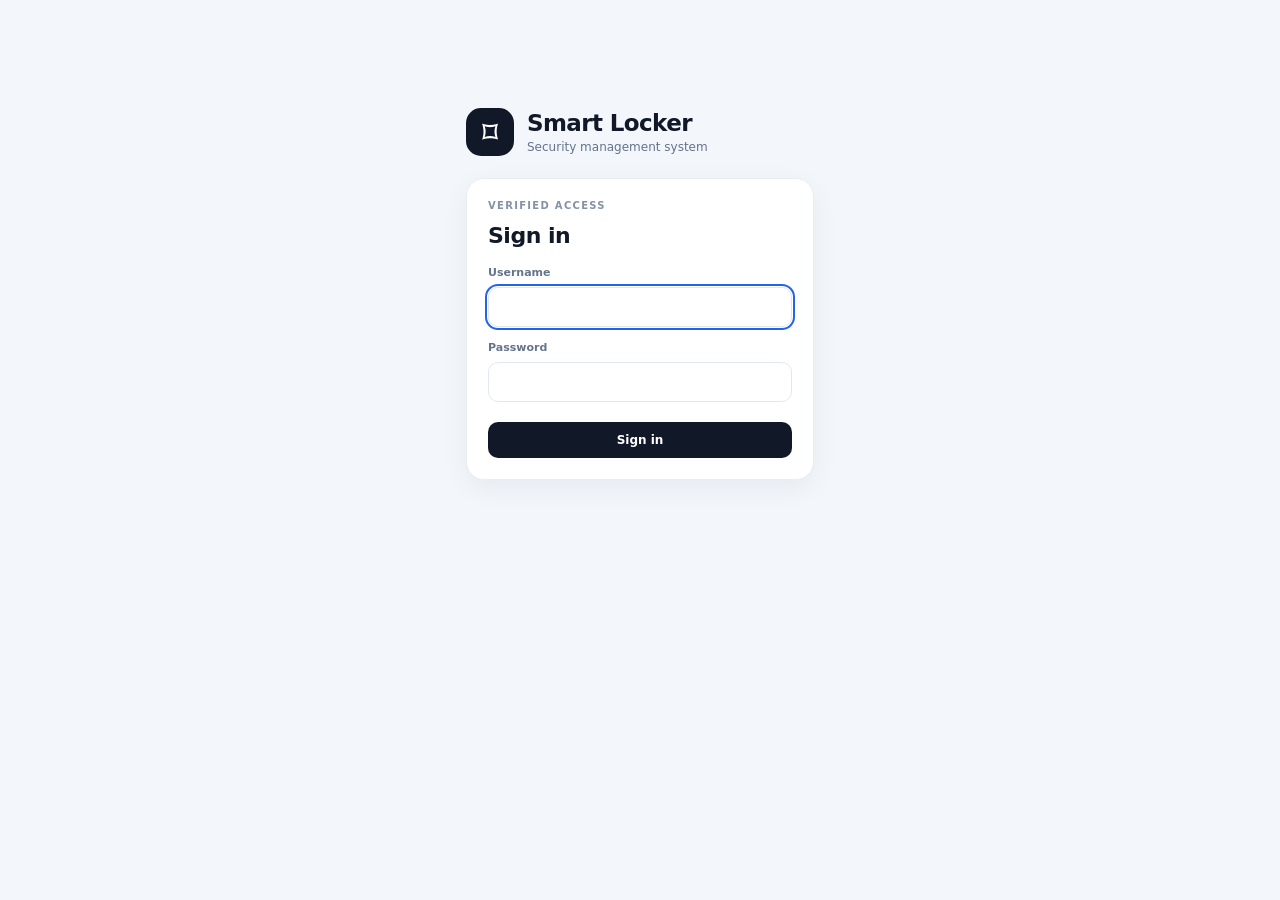
<file: frontend/login.html>
<!DOCTYPE html>
<html lang="en">
<head>
  <meta charset="UTF-8">
  <meta name="viewport" content="width=device-width, initial-scale=1.0">
  <meta name="theme-color" content="#111827">
  <title>Smart Locker | Sign in</title>
  <link rel="stylesheet" href="style.css">
</head>
<body class="login-page">
  <main class="login-shell">
    <div class="brand">
      <div class="brand-mark" aria-hidden="true">⌑</div>
      <div><h1>Smart Locker</h1><p>Security management system</p></div>
    </div>
    <form id="login-form" class="card login-card">
      <span class="eyebrow">VERIFIED ACCESS</span>
      <h2>Sign in</h2>
      <label for="username">Username</label>
      <input id="username" name="username" autocomplete="username" required autofocus>
      <label for="password">Password</label>
      <input id="password" name="password" type="password" autocomplete="current-password" required>
      <button id="login-btn" class="button button-dark" type="submit">Sign in</button>
      <p id="login-feedback" class="feedback error" role="alert"></p>
    </form>
  </main>
  <script>
    const form = document.getElementById("login-form");
    const feedback = document.getElementById("login-feedback");
    const loginButton = document.getElementById("login-btn");
    form.addEventListener("submit", async event => {
      event.preventDefault();
      loginButton.disabled = true;
      feedback.textContent = "";
      try {
        const response = await fetch("/api/login", {
          method: "POST",
          headers: { "Content-Type": "application/json" },
          body: JSON.stringify({ username: form.username.value, password: form.password.value })
        });
        const result = await response.json().catch(() => ({}));
        if (!response.ok || !result.success) throw new Error(result.message || "Sign in failed");
        window.location.href = "/";
      } catch (error) {
        feedback.textContent = error.message;
        form.password.value = "";
      } finally {
        loginButton.disabled = false;
      }
    });
  </script>
</body>
</html>
</file>
<file: frontend/style.css>
:root{--ink:#111827;--muted:#64748b;--line:#e2e8f0;--surface:#fff;--canvas:#f3f6fb;--green:#22c55e;--amber:#f59e0b;--red:#ef4444;--blue:#3b82f6;--radius:18px;--shadow:0 8px 28px rgba(15,23,42,.055)}
*{box-sizing:border-box}body{margin:0;background:var(--canvas);color:var(--ink);font-family:Inter,ui-sans-serif,system-ui,-apple-system,BlinkMacSystemFont,"Segoe UI",sans-serif}button{font:inherit;-webkit-tap-highlight-color:transparent}.app-shell{max-width:1240px;margin:0 auto;padding:28px 26px 20px}.topbar{display:flex;align-items:center;justify-content:space-between;gap:18px;margin-bottom:24px}.brand{display:flex;align-items:center;gap:13px}.brand-mark{width:48px;height:48px;border-radius:15px;background:#111827;color:white;display:grid;place-items:center;font-size:30px;font-weight:700}.brand h1{font-size:23px;letter-spacing:-.6px;margin:0}.brand p{font-size:12px;color:var(--muted);margin:4px 0 0}.connection,.badge,.state-pill{display:inline-flex;align-items:center;justify-content:center;gap:8px;border-radius:999px;font-size:11px;font-weight:800;letter-spacing:.045em}.connection{padding:10px 13px;background:#fee2e2;color:#991b1b}.connection.online{background:#dcfce7;color:#166534}.connection.offline{background:#fee2e2;color:#991b1b}.status-dot{width:7px;height:7px;border-radius:50%;background:currentColor;display:inline-block;flex:none}.security-panel{--accent:#94a3b8;position:relative;overflow:hidden;background:#111827;color:#f8fafc;border-radius:24px;padding:25px 28px 18px;box-shadow:0 16px 36px rgba(15,23,42,.13);margin-bottom:18px;border:1px solid rgba(255,255,255,.07)}.security-panel:before{content:"";position:absolute;right:-65px;top:-110px;width:290px;height:290px;border-radius:50%;border:1px solid rgba(255,255,255,.06);box-shadow:0 0 0 28px rgba(255,255,255,.018),0 0 0 58px rgba(255,255,255,.014);pointer-events:none}.security-panel.state-armed{--accent:#4ade80}.security-panel.state-suspected,.security-panel.state-rearming{--accent:#fbbf24}.security-panel.state-tampering,.security-panel.state-alarm-latched,.security-panel.state-fault{--accent:#f87171}.security-panel.state-access{--accent:#60a5fa}.security-panel.state-unknown{--accent:#94a3b8}.security-panel-top,.security-foot{display:flex;align-items:center;justify-content:space-between;gap:14px}.eyebrow{font-size:10px;font-weight:800;letter-spacing:.13em;color:#8492a8}.security-panel .eyebrow{color:#a8b3c5}.state-pill{padding:7px 10px;background:rgba(255,255,255,.08);color:var(--accent);border:1px solid color-mix(in srgb,var(--accent) 32%,transparent)}.security-main{display:flex;align-items:center;gap:20px;padding:24px 0 25px}.security-symbol{width:72px;height:72px;border-radius:22px;display:grid;place-items:center;flex:none;background:color-mix(in srgb,var(--accent) 14%,transparent);border:1px solid color-mix(in srgb,var(--accent) 35%,transparent);color:var(--accent);font-size:39px}.security-copy h2{font-size:clamp(27px,4vw,38px);line-height:1.1;letter-spacing:-1.2px;margin:0 0 8px}.security-copy p{font-size:14px;color:#c2ccda;line-height:1.55;margin:0;max-width:660px}.security-foot{border-top:1px solid rgba(255,255,255,.1);padding-top:14px;color:#c2ccda;font-size:11px}.security-foot #incident-status{display:flex;align-items:center;gap:8px}.security-panel.state-armed #incident-status{color:#86efac}.security-panel.state-alarm-latched #incident-status,.security-panel.state-tampering #incident-status,.security-panel.state-fault #incident-status{color:#fca5a5}.overview-grid{display:grid;grid-template-columns:repeat(4,minmax(0,1fr));gap:18px;margin-bottom:18px}.card{background:var(--surface);border:1px solid #e8edf4;border-radius:var(--radius);box-shadow:var(--shadow);padding:21px}.overview-card{min-width:0}.card-heading{display:flex;align-items:center;gap:10px;margin-bottom:20px}.card-icon{width:34px;height:34px;border-radius:11px;display:grid;place-items:center;font-size:17px;font-weight:800}.card-icon.blue{background:#eff6ff;color:#2563eb}.card-icon.red{background:#fef2f2;color:#dc2626}.card-icon.amber{background:#fffbeb;color:#b45309}.card-icon.green{background:#f0fdf4;color:#15803d}.card-icon.muted{background:#f1f5f9;color:#64748b}.contents-card.is-alarming{border-color:#fecaca;background:#fffafa}.contents-card.is-alarming h3{color:#dc2626}.overview-card h3{font-size:24px;letter-spacing:-.6px;margin:0 0 5px}.overview-card>p{font-size:12px;color:var(--muted);line-height:1.5;margin:0;min-height:36px}.card-actions{display:flex;gap:9px;margin-top:18px}.button{border:0;border-radius:10px;padding:11px 13px;font-size:12px;font-weight:750;cursor:pointer;transition:transform .15s,opacity .15s;flex:1}.button:active{transform:scale(.98)}.button:disabled{opacity:.5;cursor:not-allowed}.button-primary{background:#2563eb;color:#fff}.button-dark{background:#111827;color:#fff}.feedback{min-height:0!important;margin-top:8px!important;font-size:11px!important}.feedback:empty{display:none}.feedback.error{color:#dc2626}.feedback.success{color:#15803d}.alarm-card.is-alarming{border-color:#fecaca;background:#fffafa}.alarm-card.is-alarming h3{color:#dc2626}.alarm-note{font-size:11px;line-height:1.45;color:#64748b;margin-top:14px;padding:10px 11px;background:#f8fafc;border-radius:10px}.alarm-card.is-alarming .alarm-note{background:#fef2f2;color:#991b1b}.lower-grid{display:grid;grid-template-columns:minmax(280px,.85fr) minmax(0,1.4fr);gap:18px}.section-heading{display:flex;justify-content:space-between;align-items:center;gap:12px;margin-bottom:18px}.section-heading h2{font-size:18px;letter-spacing:-.4px;margin:5px 0 0}.subtle-label{font-size:10px;color:#94a3b8}.hardware-row{display:flex;align-items:center;gap:12px;padding:14px 0;border-bottom:1px solid #eef2f7}.hardware-row:last-of-type{border-bottom:0}.hardware-icon{width:35px;height:35px;display:grid;place-items:center;border-radius:10px;background:#f1f5f9;color:#475569;font-size:10px;font-weight:850;flex:none}.hardware-copy{display:flex;flex-direction:column;gap:4px;flex:1;min-width:0}.hardware-copy strong{font-size:12px}.hardware-copy small{font-size:10px;color:#94a3b8;line-height:1.4}.badge{padding:6px 8px;font-size:9px;white-space:nowrap}.badge.online{background:#dcfce7;color:#166534}.badge.offline{background:#fee2e2;color:#991b1b}.badge.warning{background:#fef3c7;color:#92400e}.badge.neutral{background:#f1f5f9;color:#64748b}.fault-message{margin:12px 0 0;padding:10px;border-radius:10px;background:#fef2f2;color:#991b1b;font-size:12px}.live-label{display:flex;align-items:center;gap:7px;color:#15803d;font-size:10px;font-weight:800;letter-spacing:.08em}.live-label .status-dot{background:#22c55e}.activity-filters{display:flex;flex-wrap:wrap;gap:7px;margin-bottom:8px}.filter-button{border:1px solid #e2e8f0;background:#fff;color:#64748b;padding:7px 11px;border-radius:999px;font-size:10px;font-weight:750;cursor:pointer}.filter-button.active{background:#111827;border-color:#111827;color:white}.activity-list{max-height:365px;overflow:auto}.activity-item{display:grid;grid-template-columns:38px minmax(0,1fr) auto;gap:11px;align-items:start;padding:15px 1px;border-bottom:1px solid #eef2f7}.activity-item:last-child{border-bottom:0}.event-icon{width:34px;height:34px;border-radius:11px;display:grid;place-items:center;background:#f1f5f9;color:#475569;font-size:15px}.event-icon.security{background:#fef2f2;color:#dc2626}.event-icon.access{background:#eff6ff;color:#2563eb}.event-icon.hardware{background:#fffbeb;color:#b45309}.event-copy{min-width:0}.event-copy strong{display:block;font-size:12px;line-height:1.45;margin:1px 0 4px;overflow-wrap:anywhere}.event-copy p{margin:0;color:#64748b;font-size:11px;line-height:1.5;overflow-wrap:anywhere}.event-category{display:inline-block;margin-top:7px;font-size:9px;font-weight:800;letter-spacing:.08em;color:#94a3b8}.event-time{font-family:ui-monospace,SFMono-Regular,Menlo,monospace;color:#94a3b8;font-size:10px;white-space:nowrap;padding-top:3px}.empty-state{text-align:center;padding:34px 12px;color:#94a3b8;font-size:12px}.history-note{font-size:10px;line-height:1.5;color:#94a3b8;margin:12px 0 0;padding-top:11px;border-top:1px solid #eef2f7}footer{display:flex;justify-content:space-between;gap:12px;color:#94a3b8;font-size:10px;padding:20px 2px 0}
@media(max-width:850px){.app-shell{padding:20px 16px}.overview-grid{grid-template-columns:repeat(2,minmax(0,1fr))}.lower-grid{grid-template-columns:1fr}.security-panel{padding:22px}.security-main{padding:21px 0}}
@media(max-width:540px){.app-shell{padding:14px 11px}.topbar{align-items:flex-start;margin-bottom:15px}.brand{gap:9px}.brand-mark{width:40px;height:40px;border-radius:12px;font-size:25px}.brand h1{font-size:18px}.brand p{font-size:10px}.connection{font-size:9px;padding:8px 9px;gap:5px}.security-panel{border-radius:19px;padding:18px 16px 14px}.security-panel-top{align-items:flex-start}.security-panel .eyebrow{font-size:9px}.state-pill{font-size:8px;padding:6px 7px}.security-main{gap:12px;padding:22px 0}.security-symbol{width:54px;height:54px;border-radius:16px;font-size:29px}.security-copy h2{font-size:25px;letter-spacing:-.7px}.security-copy p{font-size:12px}.security-foot{font-size:9px;align-items:flex-start}.overview-grid{grid-template-columns:1fr 1fr;gap:10px}.overview-card{padding:15px}.overview-card:first-child,.contents-card{grid-column:1/-1}.card-heading{margin-bottom:15px;gap:7px}.card-icon{width:30px;height:30px}.overview-card h3{font-size:19px}.overview-card>p{font-size:11px;min-height:32px}.card-actions{margin-top:14px}.button{padding:11px 8px;font-size:11px}.alarm-note{font-size:10px;padding:8px}.card{border-radius:15px}.lower-grid{gap:12px}.section-heading h2{font-size:16px}.subtle-label{font-size:9px}.activity-item{grid-template-columns:32px minmax(0,1fr);gap:9px}.event-icon{width:30px;height:30px}.event-time{grid-column:2;padding-top:0}.hardware-row{gap:9px}.hardware-copy strong{font-size:11px}.badge{font-size:8px;padding:5px 6px}footer{font-size:9px}}
.login-shell{max-width:380px;margin:0 auto;padding:12vh 16px 24px}.login-shell .brand{margin-bottom:22px}.login-card{display:flex;flex-direction:column;gap:8px}.login-card h2{font-size:22px;letter-spacing:-.5px;margin:4px 0 10px}.login-card label{font-size:11px;font-weight:750;color:var(--muted)}.login-card input{font:inherit;font-size:14px;padding:11px 12px;border:1px solid var(--line);border-radius:10px;margin-bottom:6px}.login-card input:focus{outline:2px solid #2563eb;outline-offset:1px}.login-card .button{margin-top:6px}
.topbar-right{display:flex;align-items:center;gap:10px;flex-wrap:wrap;justify-content:flex-end}.user-chip{display:inline-flex;align-items:center;gap:8px;font-size:11px;font-weight:750;color:var(--ink);background:#fff;border:1px solid var(--line);border-radius:999px;padding:5px 5px 5px 12px}.user-chip .role{font-size:9px;letter-spacing:.08em;color:var(--muted)}.logout-button{border:0;background:#f1f5f9;color:#475569;border-radius:999px;padding:5px 10px;font-size:10px;font-weight:750;cursor:pointer}
.button-danger{background:#dc2626;color:#fff}.clear-alarm-container{margin-top:10px}.clear-alarm-warning{font-size:11px;color:#991b1b;margin:0 0 6px}#clear-alarm-btn{width:100%}
</file>
